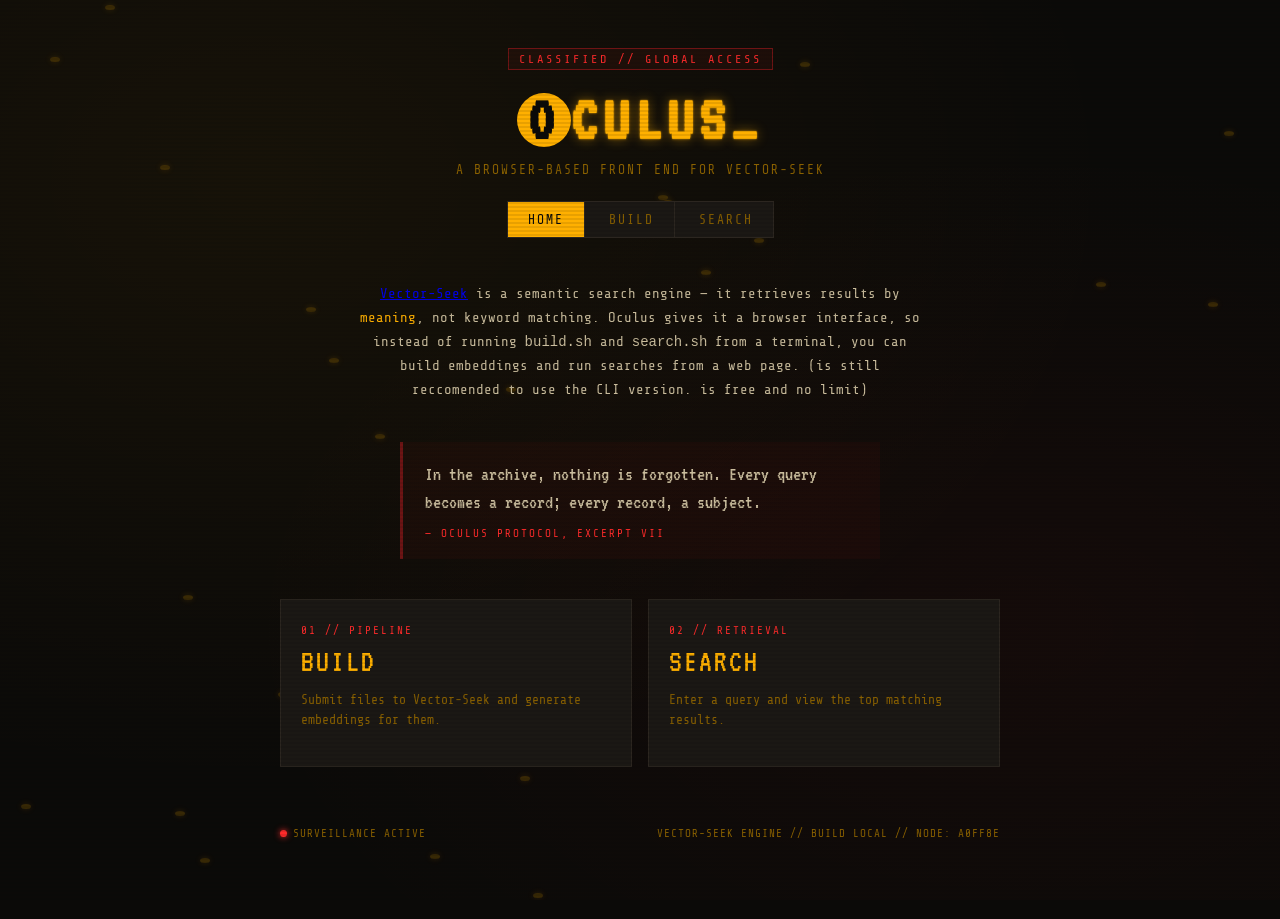
<file: index.html>
<!DOCTYPE html>
<html lang="en">
<head>
<meta charset="UTF-8">
<meta name="viewport" content="width=device-width, initial-scale=1.0">
<title>OCULUS // VECTOR-SEEK</title>
<link rel="preconnect" href="https://fonts.googleapis.com">
<link rel="preconnect" href="https://fonts.gstatic.com" crossorigin>
<link href="https://fonts.googleapis.com/css2?family=VT323&family=Share+Tech+Mono&display=swap" rel="stylesheet">
<link rel="stylesheet" href="css/common.css">
<link rel="stylesheet" href="css/home.css">
</head>
<body>

  <div class="bg-noise"></div>
  <div class="scanline-overlay"></div>
  <div id="bg-eyes" class="bg-eyes" aria-hidden="true"></div>

  <div id="aperture" class="aperture" aria-hidden="true"></div>

  <div class="wrap">

    <header class="site-header">
      <div class="stamp">CLASSIFIED // GLOBAL ACCESS</div>
      <h1 class="logo">
        <span class="logo-o">O</span>CULUS<span class="cursor">_</span>
      </h1>
      <p class="tagline">A BROWSER-BASED FRONT END FOR VECTOR-SEEK</p>
      <nav class="site-nav">
        <a href="index.html">HOME</a>
        <a href="build.html">BUILD</a>
        <a href="search.html">SEARCH</a>
      </nav>
    </header>

    <main>

      <p class="intro">
        <a href="https://github.com/Muhammad-Romli/Vector-Seek">Vector-Seek</a> is a semantic search engine — it retrieves results by
        <span class="highlight">meaning</span>, not keyword matching. Oculus
        gives it a browser interface, so instead of running <code>build.sh</code>
        and <code>search.sh</code> from a terminal, you can build embeddings and
        run searches from a web page. 
        (is still reccomended to use the CLI version. is free and no limit)
      </p>

      <blockquote class="dossier-quote" id="dossier-quote">
        <p id="dossier-quote-text">In the archive, nothing is forgotten. Every query becomes a record; every record, a subject.</p>
        <cite id="dossier-quote-cite">— OCULUS PROTOCOL, EXCERPT VII</cite>
      </blockquote>

      <div class="entry-grid">
        <a href="build.html" class="entry-card">
          <div class="entry-tag">01 // PIPELINE</div>
          <div class="entry-title">BUILD</div>
          <p class="entry-desc">Submit files to Vector-Seek and generate embeddings for them.</p>
        </a>

        <a href="search.html" class="entry-card">
          <div class="entry-tag">02 // RETRIEVAL</div>
          <div class="entry-title">SEARCH</div>
          <p class="entry-desc">Enter a query and view the top matching results.</p>
        </a>
      </div>

    </main>

    <footer class="site-footer">
      <div class="footer-status">
        <span class="dot" id="live-dot"></span> SURVEILLANCE ACTIVE
      </div>
      <div class="footer-meta">VECTOR-SEEK ENGINE // BUILD LOCAL // NODE: <span id="node-id"></span></div>
    </footer>

  </div>

  <script src="js/common.js"></script>
</body>
</html>
</file>
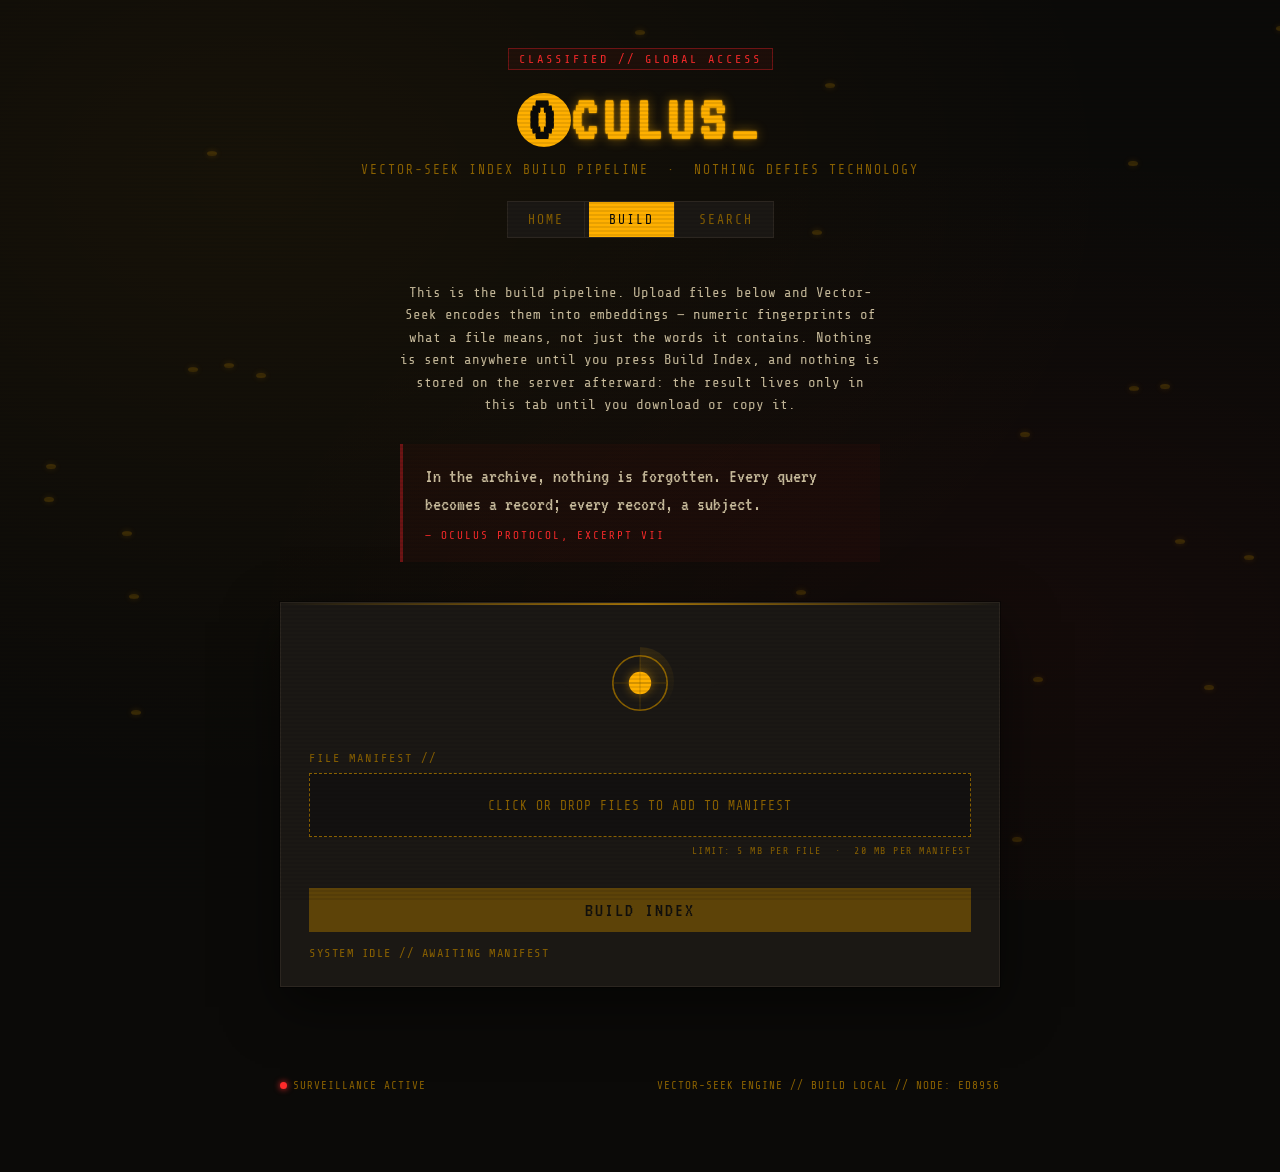
<file: build.html>
<!DOCTYPE html>
<html lang="en">
<head>
<meta charset="UTF-8">
<meta name="viewport" content="width=device-width, initial-scale=1.0">
<title>OCULUS // BUILD</title>
<link rel="preconnect" href="https://fonts.googleapis.com">
<link rel="preconnect" href="https://fonts.gstatic.com" crossorigin>
<link href="https://fonts.googleapis.com/css2?family=VT323&family=Share+Tech+Mono&display=swap" rel="stylesheet">
<link rel="stylesheet" href="css/common.css">
<link rel="stylesheet" href="css/build.css">
</head>
<body>

  <div class="bg-noise"></div>
  <div class="scanline-overlay"></div>
  <div id="bg-eyes" class="bg-eyes" aria-hidden="true"></div>

  <div id="aperture" class="aperture" aria-hidden="true"></div>

  <div class="wrap">

    <header class="site-header">
      <div class="stamp">CLASSIFIED // GLOBAL ACCESS</div>
      <a href="index.html" class="logo-link">
        <h1 class="logo">
          <span class="logo-o">O</span>CULUS<span class="cursor">_</span>
        </h1>
      </a>
      <p class="tagline">VECTOR-SEEK INDEX BUILD PIPELINE &nbsp;·&nbsp; NOTHING DEFIES TECHNOLOGY</p>
      <nav class="site-nav">
        <a href="index.html">HOME</a>
        <a href="build.html">BUILD</a>
        <a href="search.html">SEARCH</a>
      </nav>
    </header>

    <main>

      <p class="page-desc">
        This is the build pipeline. Upload files below and Vector-Seek encodes
        them into embeddings — numeric fingerprints of what a file means, not
        just the words it contains. Nothing is sent anywhere until you press
        Build Index, and nothing is stored on the server afterward: the result
        lives only in this tab until you download or copy it.
      </p>

      <blockquote class="dossier-quote" id="dossier-quote">
        <p id="dossier-quote-text">In the archive, nothing is forgotten. Every query becomes a record; every record, a subject.</p>
        <cite id="dossier-quote-cite">— OCULUS PROTOCOL, EXCERPT VII</cite>
      </blockquote>

      <section class="console" id="console" aria-label="Build console">
        <div class="console-eye" id="console-eye">
          <svg viewBox="0 0 200 120" class="eye-svg" id="eye-svg">
            <path id="eyelid-top" d="M0,60 Q100,0 200,60 L200,60 Q100,60 0,60 Z" class="eyelid" />
            <path id="eyelid-bottom" d="M0,60 Q100,120 200,60 L200,60 Q100,60 0,60 Z" class="eyelid" />
            <g id="iris-group">
              <circle cx="100" cy="60" r="34" class="iris" />
              <circle cx="100" cy="60" r="14" class="pupil" id="pupil" />
              <line x1="100" y1="26" x2="100" y2="94" class="reticle" />
              <line x1="66" y1="60" x2="134" y2="60" class="reticle" />
            </g>
          </svg>
          <div class="radar-sweep" id="radar-sweep"></div>
        </div>

        <form id="build-form" autocomplete="off">
          <label for="file-input" class="manifest-label">FILE MANIFEST //</label>

          <div class="drop-zone" id="drop-zone">
            <span class="drop-zone-text">CLICK OR DROP FILES TO ADD TO MANIFEST</span>
            <input type="file" id="file-input" multiple />
          </div>
          <p class="manifest-note">LIMIT: 5 MB PER FILE &nbsp;·&nbsp; 20 MB PER MANIFEST</p>

          <div class="file-list" id="file-list"></div>

          <button type="submit" class="build-btn" id="build-btn" disabled>BUILD INDEX</button>

          <div class="progress-track" id="progress-track">
            <div class="progress-fill" id="progress-fill"></div>
          </div>

          <div class="status-line" id="status-line">SYSTEM IDLE // AWAITING MANIFEST</div>
        </form>
      </section>

      <section class="build-log" id="build-log" aria-live="polite">
        <!-- log lines get injected here by js/build.js -->
      </section>

      <section class="embeddings-out" id="embeddings-out" hidden>
        <p class="embeddings-note">
          EMBEDDINGS GENERATED IN YOUR BROWSER // NOT STORED ON THE VECTOR-SEEK SERVER —
          SAVE THIS FILE YOURSELF BEFORE YOU LEAVE THE PAGE.
        </p>
        <div class="embeddings-actions">
          <button type="button" class="embeddings-btn" id="download-btn">DOWNLOAD embeddings.json</button>
          <button type="button" class="embeddings-btn embeddings-btn-ghost" id="copy-btn">COPY TO CLIPBOARD</button>
        </div>
      </section>

    </main>

    <footer class="site-footer">
      <div class="footer-status">
        <span class="dot" id="live-dot"></span> SURVEILLANCE ACTIVE
      </div>
      <div class="footer-meta">VECTOR-SEEK ENGINE // BUILD LOCAL // NODE: <span id="node-id"></span></div>
    </footer>

  </div>

  <script src="js/common.js"></script>
  <script src="js/build.js"></script>
</body>
</html>
</file>
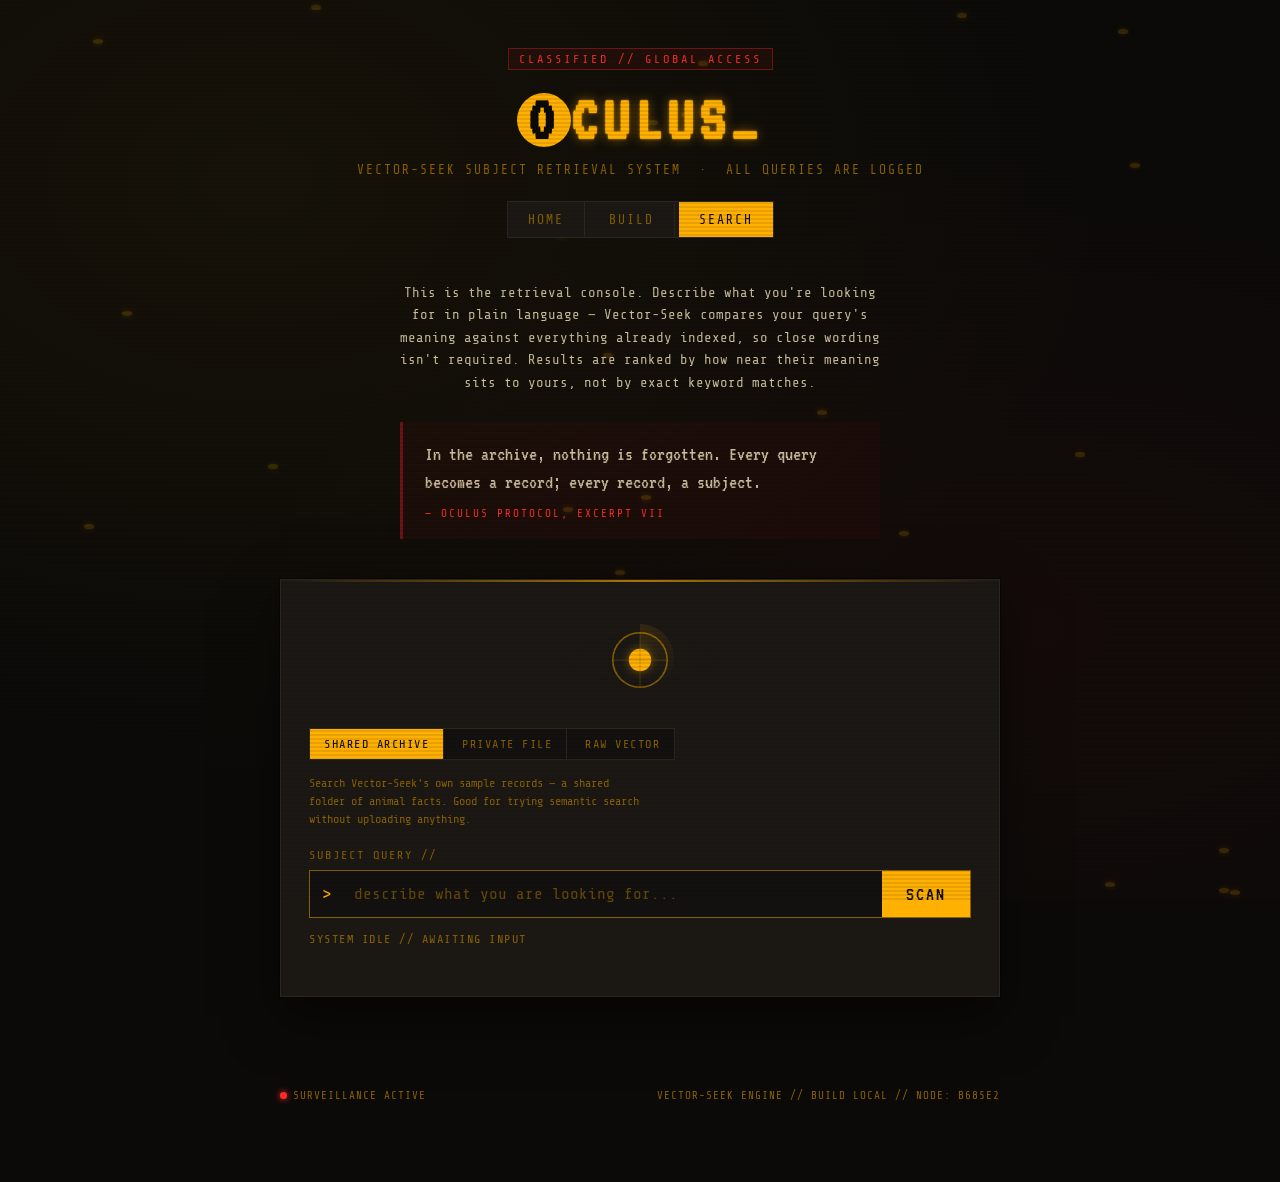
<file: search.html>
<!DOCTYPE html>
<html lang="en">
<head>
<meta charset="UTF-8">
<meta name="viewport" content="width=device-width, initial-scale=1.0">
<title>OCULUS // SEARCH</title>
<link rel="preconnect" href="https://fonts.googleapis.com">
<link rel="preconnect" href="https://fonts.gstatic.com" crossorigin>
<link href="https://fonts.googleapis.com/css2?family=VT323&family=Share+Tech+Mono&display=swap" rel="stylesheet">
<link rel="stylesheet" href="css/common.css">
<link rel="stylesheet" href="css/search.css">
</head>
<body>

  <div class="bg-noise"></div>
  <div class="scanline-overlay"></div>
  <div id="bg-eyes" class="bg-eyes" aria-hidden="true"></div>

  <div id="aperture" class="aperture" aria-hidden="true"></div>

  <div class="wrap">

    <header class="site-header">
      <div class="stamp">CLASSIFIED // GLOBAL ACCESS</div>
      <a href="index.html" class="logo-link">
        <h1 class="logo">
          <span class="logo-o">O</span>CULUS<span class="cursor">_</span>
        </h1>
      </a>
      <p class="tagline">VECTOR-SEEK SUBJECT RETRIEVAL SYSTEM &nbsp;·&nbsp; ALL QUERIES ARE LOGGED</p>
      <nav class="site-nav">
        <a href="index.html">HOME</a>
        <a href="build.html">BUILD</a>
        <a href="search.html">SEARCH</a>
      </nav>
    </header>

    <main>

      <p class="page-desc">
        This is the retrieval console. Describe what you're looking for in
        plain language — Vector-Seek compares your query's meaning against
        everything already indexed, so close wording isn't required. Results
        are ranked by how near their meaning sits to yours, not by exact
        keyword matches.
      </p>

      <blockquote class="dossier-quote" id="dossier-quote">
        <p id="dossier-quote-text">In the archive, nothing is forgotten. Every query becomes a record; every record, a subject.</p>
        <cite id="dossier-quote-cite">— OCULUS PROTOCOL, EXCERPT VII</cite>
      </blockquote>

      <section class="console" id="console" aria-label="Query console">
        <div class="console-eye" id="console-eye">
          <svg viewBox="0 0 200 120" class="eye-svg" id="eye-svg">
            <path id="eyelid-top" d="M0,60 Q100,0 200,60 L200,60 Q100,60 0,60 Z" class="eyelid" />
            <path id="eyelid-bottom" d="M0,60 Q100,120 200,60 L200,60 Q100,60 0,60 Z" class="eyelid" />
            <g id="iris-group">
              <circle cx="100" cy="60" r="34" class="iris" />
              <circle cx="100" cy="60" r="14" class="pupil" id="pupil" />
              <line x1="100" y1="26" x2="100" y2="94" class="reticle" />
              <line x1="66" y1="60" x2="134" y2="60" class="reticle" />
            </g>
          </svg>
          <div class="radar-sweep" id="radar-sweep"></div>
        </div>

        <form id="query-form" class="query-form" autocomplete="off">

          <div class="mode-select" id="mode-select" role="tablist" aria-label="Search mode">
            <button type="button" class="mode-btn is-active" data-mode="demo" role="tab" aria-selected="true">SHARED ARCHIVE</button>
            <button type="button" class="mode-btn" data-mode="file" role="tab" aria-selected="false">PRIVATE FILE</button>
            <button type="button" class="mode-btn" data-mode="vector" role="tab" aria-selected="false">RAW VECTOR</button>
          </div>
          <p class="mode-desc" id="mode-desc">Search Vector-Seek's own sample records — a shared folder of animal facts. Good for trying semantic search without uploading anything.</p>

          <label for="query-input" class="query-label" id="query-label">SUBJECT QUERY //</label>
          <div class="input-row" id="query-row">
            <span class="prompt-glyph">&gt;</span>
            <input
              type="text"
              id="query-input"
              class="query-input"
              placeholder="describe what you are looking for..."
              required
            />
            <button type="submit" class="scan-btn" id="scan-btn">SCAN</button>
          </div>

          <div class="mode-field" id="mode-field-file" hidden>
            <label for="search-file-input" class="manifest-label">FILE TO SEARCH WITHIN //</label>
            <div class="drop-zone drop-zone-small" id="search-drop-zone">
              <span class="drop-zone-text">CLICK OR DROP A FILE</span>
              <input type="file" id="search-file-input" />
            </div>
            <div class="file-list" id="search-file-list"></div>
            <button type="submit" class="scan-btn scan-btn-block" id="scan-btn-file">SCAN</button>
          </div>

          <div class="mode-field" id="mode-field-vector" hidden>
            <label for="vector-input" class="query-label">EMBEDDING VECTOR, COMMA-SEPARATED //</label>
            <textarea
              id="vector-input"
              class="vector-input"
              rows="3"
              placeholder="0.0123, -0.048, 0.211, ..."
            ></textarea>
            <button type="submit" class="scan-btn scan-btn-block" id="scan-btn-vector">SCAN</button>
          </div>

          <div class="status-line" id="status-line">SYSTEM IDLE // AWAITING INPUT</div>
          <div class="scan-feed" id="scan-feed" aria-hidden="true"></div>
        </form>
      </section>

      <section class="results" id="results" aria-live="polite">
        <!-- dossier cards get injected here by js/search.js -->
      </section>

    </main>

    <footer class="site-footer">
      <div class="footer-status">
        <span class="dot" id="live-dot"></span> SURVEILLANCE ACTIVE
      </div>
      <div class="footer-meta">VECTOR-SEEK ENGINE // BUILD LOCAL // NODE: <span id="node-id"></span></div>
    </footer>

  </div>

  <script src="js/common.js"></script>
  <script src="js/search.js"></script>
</body>
</html>
</file>
<file: css/common.css>
/* ============================================================
   OCULUS // VECTOR-SEEK — surveillance-archive cyberpunk theme
   common.css — shared across index.html, build.html, search.html
   Palette: amber CRT phosphor on void black, redaction red accent
   ============================================================ */

:root {
  --void:        #0b0a08;
  --void-2:      #131110;
  --panel:       #1b1814;
  --panel-edge:  #2c2620;
  --amber:       #ffb000;
  --amber-dim:   #8a6100;
  --amber-faint: rgba(255, 176, 0, 0.14);
  --amber-glow:  rgba(255, 176, 0, 0.45);
  --redact:      #ff2b2b;
  --redact-dim:  #6e1414;
  --paper:       #cabd9d;
  --font-display: 'VT323', monospace;
  --font-mono:    'Share Tech Mono', monospace;
}

* { box-sizing: border-box; }

html, body {
  margin: 0;
  padding: 0;
  background: var(--void);
  color: var(--amber);
  font-family: var(--font-mono);
  min-height: 100%;
  overflow-x: hidden;
}

body {
  position: relative;
}

::selection {
  background: var(--amber);
  color: var(--void);
}

.bg-noise {
  position: fixed;
  inset: 0;
  z-index: 0;
  pointer-events: none;
  background:
    radial-gradient(ellipse at 20% 20%, rgba(255,176,0,0.05), transparent 60%),
    radial-gradient(ellipse at 80% 70%, rgba(255,43,43,0.04), transparent 55%),
    var(--void);
}

.scanline-overlay {
  position: fixed;
  inset: 0;
  z-index: 3;
  pointer-events: none;
  background: repeating-linear-gradient(
    to bottom,
    rgba(0,0,0,0) 0px,
    rgba(0,0,0,0) 2px,
    rgba(0,0,0,0.18) 3px,
    rgba(0,0,0,0) 4px
  );
  mix-blend-mode: multiply;
  animation: scan-drift 9s linear infinite;
}

@keyframes scan-drift {
  from { background-position: 0 0; }
  to   { background-position: 0 100px; }
}

.bg-eyes {
  position: fixed;
  inset: 0;
  z-index: 1;
  pointer-events: none;
  overflow: hidden;
}

.bg-eye {
  position: absolute;
  width: 10px;
  height: 5px;
  border-radius: 50%;
  background: var(--amber-dim);
  box-shadow: 0 0 6px var(--amber-glow);
  opacity: 0.35;
  animation-name: bg-blink;
  animation-timing-function: ease-in-out;
  animation-iteration-count: infinite;
}

@keyframes bg-blink {
  0%, 92%, 100% { transform: scaleY(1); }
  95%           { transform: scaleY(0.08); }
}

.aperture {
  position: fixed;
  inset: 0;
  z-index: 50;
  background: var(--void);
  clip-path: circle(140% at 50% 40%);
  animation: aperture-open 1.1s 0.15s cubic-bezier(.7,0,.2,1) forwards;
  pointer-events: none;
}

@keyframes aperture-open {
  from { clip-path: circle(140% at 50% 40%); }
  to   { clip-path: circle(0% at 50% 40%); }
}

@media (prefers-reduced-motion: reduce) {
  .aperture { animation: none; clip-path: circle(0% at 50% 40%); }
}

/* reverse of the load-in reveal — plays on nav-link click, before the
   browser actually navigates away. --tx/--ty are set from the click
   position in common.js, so the iris closes in on wherever you clicked
   instead of always the center. */
.aperture.is-closing {
  animation: aperture-close 0.55s cubic-bezier(.7,0,.2,1) forwards;
}

@keyframes aperture-close {
  from { clip-path: circle(0% at var(--tx, 50%) var(--ty, 40%)); }
  to   { clip-path: circle(140% at var(--tx, 50%) var(--ty, 40%)); }
}

@media (prefers-reduced-motion: reduce) {
  .aperture.is-closing { animation: none; }
}

.wrap {
  position: relative;
  z-index: 2;
  max-width: 760px;
  margin: 0 auto;
  padding: 48px 20px 80px;
}

.site-header {
  text-align: center;
  margin-bottom: 44px;
}

.stamp {
  display: inline-block;
  font-size: 12px;
  letter-spacing: 3px;
  color: var(--redact);
  border: 1px solid var(--redact-dim);
  padding: 3px 10px;
  margin-bottom: 18px;
  background: rgba(255,43,43,0.06);
}

.logo {
  font-family: var(--font-display);
  font-size: 64px;
  letter-spacing: 6px;
  margin: 0;
  color: var(--amber);
  text-shadow: 0 0 12px var(--amber-glow), 0 0 2px var(--amber);
}

.logo-link {
  text-decoration: none;
}

.logo-o {
  display: inline-block;
  color: var(--void);
  background: var(--amber);
  border-radius: 50%;
  width: 0.85em;
  height: 0.85em;
  line-height: 0.85em;
  text-align: center;
  text-shadow: none;
}

.cursor {
  animation: blink-cursor 1s steps(1) infinite;
}

@keyframes blink-cursor {
  50% { opacity: 0; }
}

.tagline {
  font-size: 13px;
  letter-spacing: 2px;
  color: var(--amber-dim);
  margin-top: 10px;
}

.site-nav {
  display: flex;
  justify-content: center;
  gap: 4px;
  margin-top: 24px;
  border: 1px solid var(--panel-edge);
  background: var(--panel);
  width: fit-content;
  margin-left: auto;
  margin-right: auto;
}

.site-nav a {
  display: block;
  padding: 10px 20px;
  font-size: 13px;
  letter-spacing: 2px;
  color: var(--amber-dim);
  text-decoration: none;
  border-right: 1px solid var(--panel-edge);
  transition: background 0.15s ease, color 0.15s ease;
}

.site-nav a:last-child {
  border-right: none;
}

.site-nav a:hover {
  color: var(--amber);
  background: var(--amber-faint);
}

.site-nav a.is-active {
  color: var(--void);
  background: var(--amber);
}

.console {
  background: var(--panel);
  border: 1px solid var(--panel-edge);
  padding: 32px 28px 24px;
  position: relative;
  box-shadow: 0 0 0 1px rgba(0,0,0,0.4), 0 20px 50px rgba(0,0,0,0.5);
}

.console::before {
  content: "";
  position: absolute;
  top: 0; left: 0; right: 0;
  height: 2px;
  background: linear-gradient(90deg, transparent, var(--amber), transparent);
  opacity: 0.6;
}

.console-eye {
  position: relative;
  width: 160px;
  height: 96px;
  margin: 0 auto 20px;
}

.eye-svg {
  width: 100%;
  height: 100%;
  overflow: visible;
}

.eyelid {
  fill: var(--panel);
}

.iris {
  fill: none;
  stroke: var(--amber-dim);
  stroke-width: 2;
}

.pupil {
  fill: var(--amber);
  filter: drop-shadow(0 0 6px var(--amber-glow));
  transition: transform 0.06s linear;
  transform-origin: 100px 60px;
}

.reticle {
  stroke: var(--amber-dim);
  stroke-width: 1;
  opacity: 0.5;
}

#iris-group {
  animation: blink-eye 6s ease-in-out infinite;
  transform-origin: 100px 60px;
}

@keyframes blink-eye {
  0%, 94%, 100% { transform: scaleY(1); }
  96%           { transform: scaleY(0.06); }
}

.radar-sweep {
  position: absolute;
  top: 12px;
  left: 50%;
  transform: translateX(-50%);
  width: 68px;
  height: 68px;
  border-radius: 50%;
  background: conic-gradient(from 0deg, var(--amber-faint), transparent 40%);
  animation: sweep 3.2s linear infinite;
  pointer-events: none;
  opacity: 0.8;
}

@keyframes sweep {
  to { transform: translateX(-50%) rotate(360deg); }
}

@media (prefers-reduced-motion: reduce) {
  .pupil, #iris-group, .radar-sweep, .bg-eye, .cursor { animation: none; }
}

.status-line {
  margin-top: 14px;
  font-size: 12px;
  letter-spacing: 1.5px;
  color: var(--amber-dim);
  min-height: 16px;
}

.status-line.is-scanning {
  color: var(--amber);
  animation: status-pulse 1s ease-in-out infinite;
}

.status-line.is-error {
  color: var(--redact);
}

@keyframes status-pulse {
  50% { opacity: 0.4; }
}

.no-results, .error-block {
  text-align: center;
  padding: 30px 10px;
  color: var(--amber-dim);
  font-size: 13px;
  letter-spacing: 1px;
}

.error-block { color: var(--redact); }

/* -------------------------------------------------------
   Scan feed — rotating status text shown while a request
   is in flight. Occupies attention during the wait; not
   real log output, just flavor text (see startScanFeed()
   in common.js).
   ------------------------------------------------------- */

.scan-feed {
  margin-top: 10px;
  font-size: 11px;
  letter-spacing: 1px;
  color: var(--amber-dim);
  min-height: 14px;
  opacity: 0;
  transition: opacity 0.2s ease;
}

.scan-feed.is-active {
  opacity: 1;
}

.scan-feed.is-flicker {
  animation: feed-flicker 0.25s steps(2);
}

@keyframes feed-flicker {
  0%   { opacity: 0.15; transform: translateX(-2px); }
  50%  { opacity: 0.7;  transform: translateX(2px); }
  100% { opacity: 1;    transform: translateX(0); }
}

/* console speeds up its radar sweep while a request is running,
   as a small "working harder" cue on top of the status-line pulse */
.console.is-scanning .radar-sweep {
  animation-duration: 1s;
}

@media (prefers-reduced-motion: reduce) {
  .scan-feed.is-flicker { animation: none; }
}

/* -------------------------------------------------------
   Static page description + rotating dossier quote
   Shared across all three pages. This is now the ONE
   definition of .dossier-quote (previously home.css also
   defined it and silently won on index.html since it loaded
   after common.css — that duplicate has been removed).
   ------------------------------------------------------- */

.page-desc {
  max-width: 60ch;
  margin: 0 auto 28px;
  text-align: center;
  font-size: 14px;
  line-height: 1.6;
  color: var(--paper);
}

.dossier-quote {
  margin: 0 auto 40px;
  max-width: 480px;
  padding: 18px 22px;
  border-left: 3px solid var(--redact-dim);
  background: rgba(255, 43, 43, 0.04);
  font-family: var(--font-display);
  font-size: 20px;
  line-height: 1.4;
  color: var(--paper);
  text-align: left;
  transition: opacity 0.4s ease;
}

.dossier-quote p {
  margin: 0;
}

.dossier-quote cite {
  display: block;
  margin-top: 10px;
  font-family: var(--font-mono);
  font-style: normal;
  font-size: 11px;
  letter-spacing: 2px;
  color: var(--redact);
}

.dossier-quote.is-fading {
  opacity: 0;
}

@media (prefers-reduced-motion: reduce) {
  .dossier-quote { transition: none; }
}

/* -------------------------------------------------------
   Search mode selector (search.html only, but kept here
   alongside the other shared console pieces)
   ------------------------------------------------------- */

.mode-select {
  display: flex;
  gap: 4px;
  margin-bottom: 14px;
  border: 1px solid var(--panel-edge);
  background: var(--void-2);
  width: fit-content;
}

.mode-btn {
  font-family: var(--font-mono);
  font-size: 12px;
  letter-spacing: 1.5px;
  padding: 8px 14px;
  background: transparent;
  border: none;
  border-right: 1px solid var(--panel-edge);
  color: var(--amber-dim);
  cursor: pointer;
  transition: background 0.15s ease, color 0.15s ease;
}

.mode-btn:last-child {
  border-right: none;
}

.mode-btn:hover {
  color: var(--amber);
  background: var(--amber-faint);
}

.mode-btn.is-active {
  color: var(--void);
  background: var(--amber);
}

.mode-desc {
  font-size: 12px;
  line-height: 1.5;
  color: var(--amber-dim);
  max-width: 56ch;
  margin: 0 0 20px;
}

.mode-field {
  margin-top: 4px;
}

.vector-input {
  width: 100%;
  resize: vertical;
  background: var(--void-2);
  border: 1px solid var(--panel-edge);
  color: var(--amber);
  font-family: var(--font-mono);
  font-size: 13px;
  padding: 10px 12px;
  margin-bottom: 10px;
}

.vector-input:focus {
  outline: 2px solid var(--amber);
  outline-offset: 1px;
}

.drop-zone-small {
  padding: 14px;
  font-size: 11px;
}

.scan-btn-block {
  width: 100%;
  margin-top: 4px;
}

/* -------------------------------------------------------
   File manifest / drop-zone — originally build.html only,
   now also used by search.html's "PRIVATE FILE" mode, so
   it's shared here rather than duplicated. If your real
   build.css already styles these classes, its rules win on
   build.html (loaded after common.css) — this is only the
   effective style on search.html, where no such rules exist.
   ------------------------------------------------------- */

.manifest-label {
  display: block;
  font-size: 12px;
  letter-spacing: 1.5px;
  color: var(--amber-dim);
  margin-bottom: 8px;
}

.drop-zone {
  position: relative;
  border: 1px dashed var(--panel-edge);
  background: rgba(255, 176, 0, 0.02);
  text-align: center;
  padding: 26px 14px;
  cursor: pointer;
  transition: border-color 0.15s ease, background 0.15s ease;
}

.drop-zone:hover,
.drop-zone.is-dragover {
  border-color: var(--amber-dim);
  background: var(--amber-faint);
}

.drop-zone-text {
  font-size: 12px;
  letter-spacing: 1px;
  color: var(--amber-dim);
}

.drop-zone input[type="file"] {
  position: absolute;
  inset: 0;
  opacity: 0;
  cursor: pointer;
}

.file-list {
  margin-top: 10px;
}

.file-row {
  display: flex;
  align-items: center;
  gap: 10px;
  padding: 6px 0;
  border-bottom: 1px solid var(--panel-edge);
  font-size: 12px;
}

.file-name {
  flex: 1;
  color: var(--amber);
  overflow-wrap: anywhere;
}

.file-size {
  color: var(--amber-dim);
}

.file-remove {
  background: none;
  border: none;
  color: var(--redact);
  font-size: 16px;
  line-height: 1;
  cursor: pointer;
  padding: 0 4px;
}

.site-footer {
  margin-top: 60px;
  display: flex;
  justify-content: space-between;
  align-items: center;
  font-size: 11px;
  letter-spacing: 1px;
  color: var(--amber-dim);
  flex-wrap: wrap;
  gap: 8px;
}

.footer-status {
  display: flex;
  align-items: center;
  gap: 6px;
}

.dot {
  width: 7px;
  height: 7px;
  border-radius: 50%;
  background: var(--redact);
  box-shadow: 0 0 6px var(--redact);
  animation: dot-pulse 1.6s ease-in-out infinite;
}

@keyframes dot-pulse {
  50% { opacity: 0.25; }
}

@media (max-width: 520px) {
  .logo { font-size: 44px; letter-spacing: 3px; }
  .console { padding: 24px 16px 18px; }
  .site-nav { flex-wrap: wrap; width: auto; }
}

a:focus-visible,
button:focus-visible,
input:focus-visible {
  outline: 2px solid var(--amber);
  outline-offset: 2px;
}
</file>
<file: css/home.css>
/* ============================================================
   OCULUS // VECTOR-SEEK — index.html (Home) specific styles
   Shared theme lives in common.css — load that first.
   ============================================================ */

.intro {
  font-size: 14px;
  line-height: 1.7;
  color: var(--paper);
  text-align: center;
  max-width: 560px;
  margin: 0 auto 40px;
}

.intro .highlight {
  color: var(--amber);
}

.entry-grid {
  display: grid;
  grid-template-columns: 1fr 1fr;
  gap: 16px;
}

.entry-card {
  display: block;
  background: var(--panel);
  border: 1px solid var(--panel-edge);
  padding: 24px 20px;
  text-decoration: none;
  position: relative;
  transition: border-color 0.15s ease, transform 0.15s ease, box-shadow 0.15s ease;
}

.entry-card::before {
  content: "";
  position: absolute;
  top: 0; left: 0; right: 0;
  height: 2px;
  background: linear-gradient(90deg, transparent, var(--amber), transparent);
  opacity: 0;
  transition: opacity 0.15s ease;
}

.entry-card:hover,
.entry-card:focus-visible {
  border-color: var(--amber-dim);
  transform: translateY(-2px);
  box-shadow: 0 12px 30px rgba(0,0,0,0.45);
}

.entry-card:hover::before,
.entry-card:focus-visible::before {
  opacity: 0.6;
}

.entry-tag {
  font-size: 11px;
  letter-spacing: 2px;
  color: var(--redact);
}

.entry-title {
  font-family: var(--font-display);
  font-size: 32px;
  letter-spacing: 2px;
  color: var(--amber);
  margin: 8px 0 6px;
}

.entry-desc {
  font-size: 13px;
  line-height: 1.5;
  color: var(--amber-dim);
}

/* -------------------------------------------------------
   Responsive
   ------------------------------------------------------- */

@media (max-width: 520px) {
  .entry-grid { grid-template-columns: 1fr; }
}
</file>
<file: css/build.css>
/* ============================================================
   OCULUS // VECTOR-SEEK — build.html specific styles
   Shared theme lives in common.css — load that first.
   ============================================================ */

.manifest-label {
  display: block;
  font-size: 12px;
  letter-spacing: 2px;
  color: var(--amber-dim);
  margin-bottom: 8px;
}

.drop-zone {
  border: 1px dashed var(--amber-dim);
  background: var(--void-2);
  padding: 22px 16px;
  text-align: center;
  cursor: pointer;
  transition: background 0.15s ease, border-color 0.15s ease;
}

.drop-zone:hover,
.drop-zone.is-dragover {
  border-color: var(--amber);
  background: var(--amber-faint);
}

.manifest-note {
  margin: 8px 0 0;
  font-size: 10px;
  letter-spacing: 1.5px;
  color: var(--amber-dim);
  text-align: right;
}

.drop-zone input[type="file"] {
  display: none;
}

.drop-zone-text {
  font-size: 13px;
  letter-spacing: 1px;
  color: var(--amber-dim);
}

.file-list {
  margin-top: 14px;
  display: flex;
  flex-direction: column;
  gap: 6px;
}

.file-row {
  display: flex;
  align-items: center;
  gap: 12px;
  font-size: 12px;
  letter-spacing: 0.5px;
  color: var(--paper);
  background: var(--void-2);
  border: 1px solid var(--panel-edge);
  padding: 8px 12px;
}

.file-row .file-name {
  flex: 1;
  overflow: hidden;
  text-overflow: ellipsis;
  white-space: nowrap;
}

.file-remove {
  background: transparent;
  border: 1px solid var(--panel-edge);
  color: var(--amber-dim);
  font-size: 14px;
  line-height: 1;
  width: 20px;
  height: 20px;
  cursor: pointer;
  flex-shrink: 0;
  transition: color 0.15s ease, border-color 0.15s ease;
}

.file-remove:hover {
  color: var(--redact);
  border-color: var(--redact-dim);
}

.file-row .file-size {
  color: var(--amber-dim);
  white-space: nowrap;
}

.build-btn {
  margin-top: 18px;
  width: 100%;
  background: var(--amber);
  color: var(--void);
  border: none;
  font-family: var(--font-display);
  font-size: 20px;
  letter-spacing: 2px;
  padding: 12px 0;
  cursor: pointer;
  transition: background 0.15s ease, box-shadow 0.15s ease;
}

.build-btn:hover:not(:disabled) {
  background: #ffc94d;
  box-shadow: 0 0 16px var(--amber-glow);
}

.build-btn:active:not(:disabled) {
  background: #cc8c00;
}

.build-btn:disabled {
  background: var(--amber-dim);
  cursor: not-allowed;
  opacity: 0.6;
}

.progress-track {
  margin-top: 14px;
  height: 6px;
  background: var(--void-2);
  border: 1px solid var(--panel-edge);
  overflow: hidden;
  display: none;
}

.progress-track.is-active {
  display: block;
}

.progress-fill {
  height: 100%;
  width: 0%;
  background: linear-gradient(90deg, var(--amber-dim), var(--amber));
  box-shadow: 0 0 8px var(--amber-glow);
  transition: width 0.25s ease;
}

/* -------------------------------------------------------
   Build log (terminal-style output)
   ------------------------------------------------------- */

.build-log {
  margin-top: 32px;
  display: flex;
  flex-direction: column;
  gap: 4px;
  font-size: 13px;
}

.log-line {
  display: flex;
  gap: 10px;
  padding: 4px 2px;
  border-bottom: 1px dashed var(--panel-edge);
  animation: dossier-in 0.25s ease both;
}

@keyframes dossier-in {
  from { opacity: 0; transform: translateY(4px); }
  to   { opacity: 1; transform: translateY(0); }
}

.log-time {
  color: var(--amber-dim);
  white-space: nowrap;
}

.log-text {
  color: var(--paper);
}

.log-line.is-ok .log-text { color: var(--amber); }
.log-line.is-fail .log-text { color: var(--redact); }

/* -------------------------------------------------------
   Embeddings download / copy
   ------------------------------------------------------- */

.embeddings-out {
  margin-top: 28px;
  padding-top: 20px;
  border-top: 1px dashed var(--panel-edge);
}

.embeddings-note {
  margin: 0 0 14px;
  font-size: 11px;
  letter-spacing: 1px;
  line-height: 1.6;
  color: var(--amber-dim);
}

.embeddings-actions {
  display: flex;
  gap: 10px;
  flex-wrap: wrap;
}

.embeddings-btn {
  flex: 1;
  min-width: 180px;
  background: var(--amber);
  color: var(--void);
  border: none;
  font-family: var(--font-display);
  font-size: 16px;
  letter-spacing: 1.5px;
  padding: 10px 0;
  cursor: pointer;
  transition: background 0.15s ease, box-shadow 0.15s ease;
}

.embeddings-btn:hover {
  background: #ffc94d;
  box-shadow: 0 0 16px var(--amber-glow);
}

.embeddings-btn-ghost {
  background: transparent;
  color: var(--amber);
  border: 1px solid var(--amber-dim);
}

.embeddings-btn-ghost:hover {
  background: var(--amber-faint);
  box-shadow: none;
}

/* -------------------------------------------------------
   Responsive
   ------------------------------------------------------- */

@media (max-width: 520px) {
  .file-row { flex-direction: column; gap: 2px; }
  .embeddings-btn { min-width: 100%; }
}
</file>
<file: css/search.css>
/* ============================================================
   OCULUS // VECTOR-SEEK — search.html specific styles
   Shared theme lives in common.css — load that first.
   ============================================================ */

.query-label {
  display: block;
  font-size: 12px;
  letter-spacing: 2px;
  color: var(--amber-dim);
  margin-bottom: 8px;
}

.input-row {
  display: flex;
  align-items: stretch;
  gap: 0;
  border: 1px solid var(--amber-dim);
  background: var(--void-2);
}

.prompt-glyph {
  display: flex;
  align-items: center;
  padding: 0 12px;
  color: var(--amber);
  font-size: 18px;
}

.query-input {
  flex: 1;
  background: transparent;
  border: none;
  outline: none;
  color: var(--amber);
  font-family: var(--font-mono);
  font-size: 16px;
  padding: 14px 10px;
}

.query-input::placeholder {
  color: var(--amber-dim);
  opacity: 0.7;
}

.query-input:focus {
  background: var(--amber-faint);
}

.scan-btn {
  background: var(--amber);
  color: var(--void);
  border: none;
  font-family: var(--font-display);
  font-size: 20px;
  letter-spacing: 2px;
  padding: 0 24px;
  cursor: pointer;
  transition: background 0.15s ease, box-shadow 0.15s ease;
}

.scan-btn:hover {
  background: #ffc94d;
  box-shadow: 0 0 16px var(--amber-glow);
}

.scan-btn:active {
  background: #cc8c00;
}

/* -------------------------------------------------------
   Results / dossier cards
   ------------------------------------------------------- */

.results {
  margin-top: 32px;
  display: flex;
  flex-direction: column;
  gap: 14px;
}

.dossier {
  background: var(--panel);
  border: 1px solid var(--panel-edge);
  border-left: 3px solid var(--amber-dim);
  padding: 16px 18px;
  position: relative;
  animation: dossier-in 0.35s ease both;
}

@keyframes dossier-in {
  from { opacity: 0; transform: translateY(6px); }
  to   { opacity: 1; transform: translateY(0); }
}

.dossier-head {
  display: flex;
  justify-content: space-between;
  align-items: baseline;
  margin-bottom: 8px;
  gap: 12px;
}

.dossier-id {
  font-size: 12px;
  letter-spacing: 1.5px;
  color: var(--amber-dim);
}

.dossier-score {
  font-family: var(--font-display);
  font-size: 20px;
  color: var(--amber);
  white-space: nowrap;
}

.dossier-body {
  font-size: 14px;
  line-height: 1.55;
  color: var(--paper);
}

.dossier-meta {
  margin-top: 10px;
  font-size: 11px;
  letter-spacing: 1px;
  color: var(--amber-dim);
  border-top: 1px dashed var(--panel-edge);
  padding-top: 8px;
}

/* -------------------------------------------------------
   Responsive
   ------------------------------------------------------- */

@media (max-width: 520px) {
  .input-row { flex-wrap: wrap; }
  .scan-btn { width: 100%; padding: 12px 0; }
  .dossier-head { flex-direction: column; align-items: flex-start; }
}
</file>
